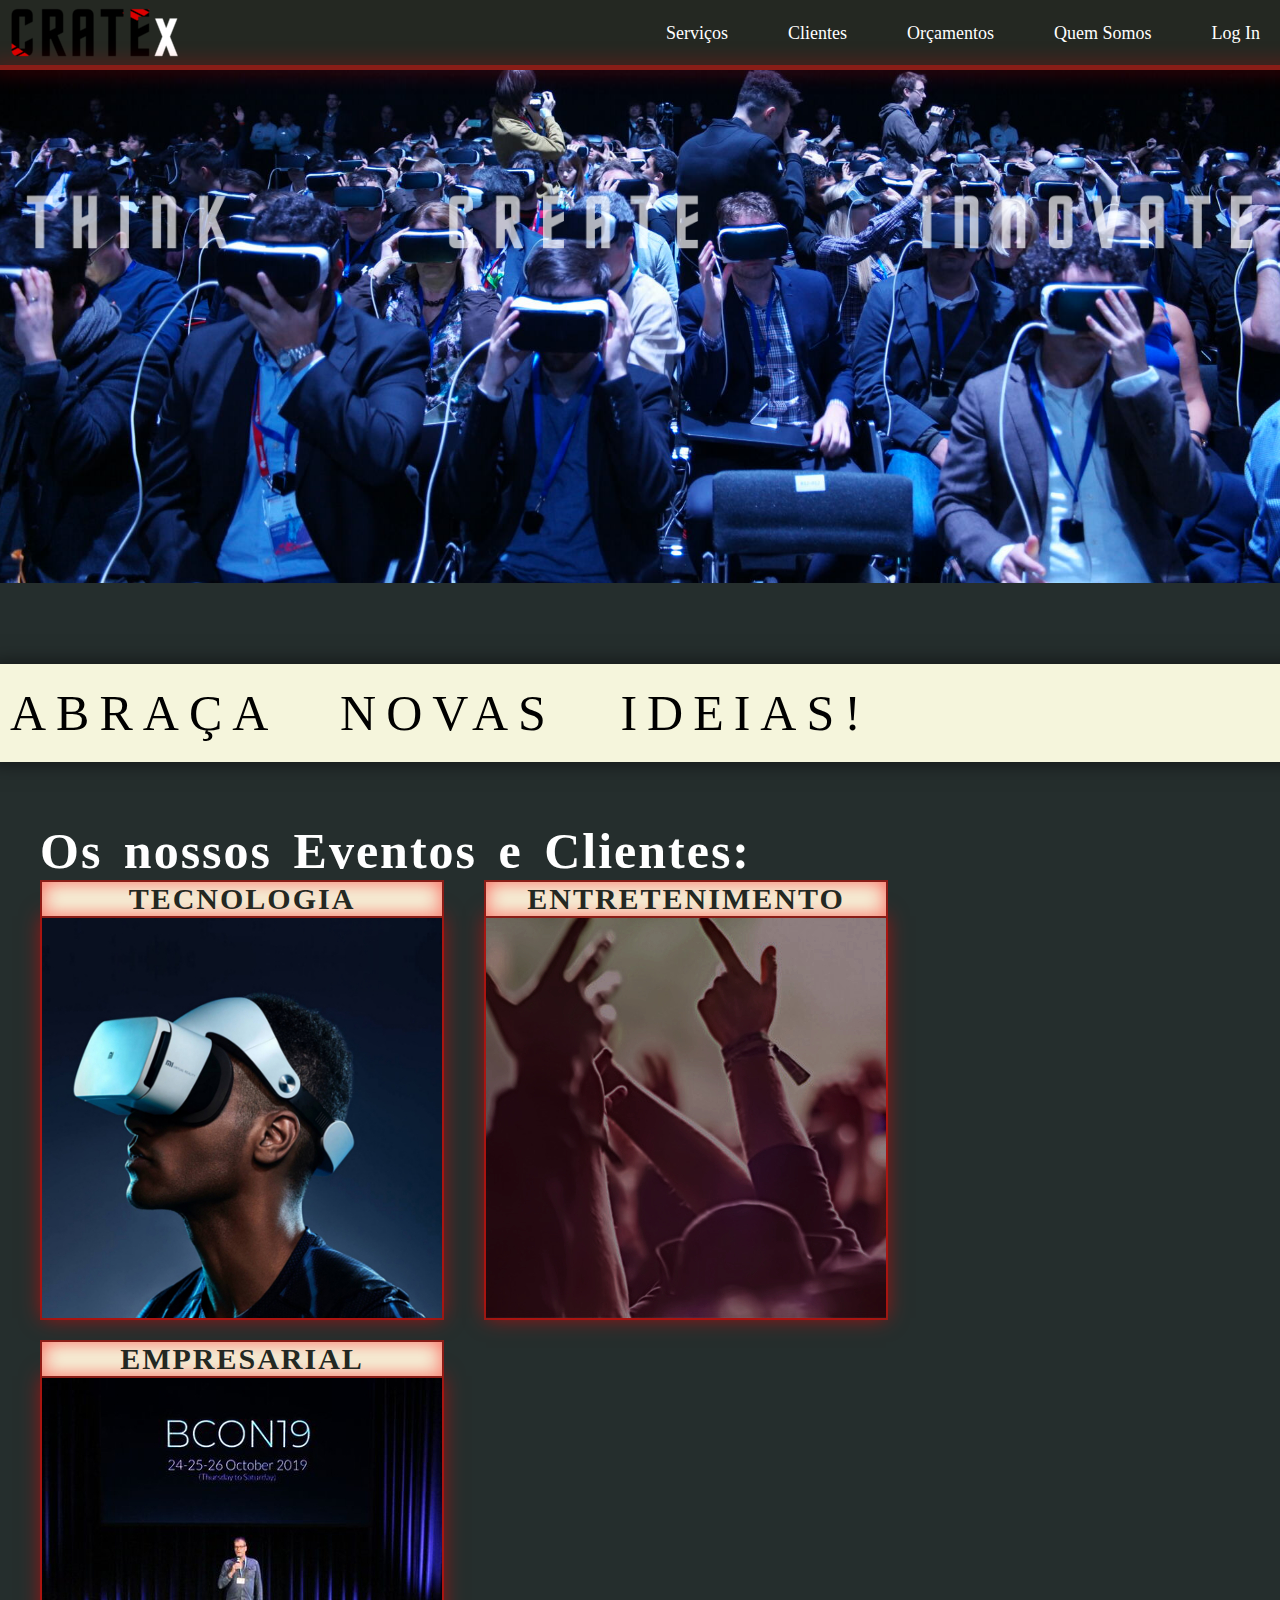
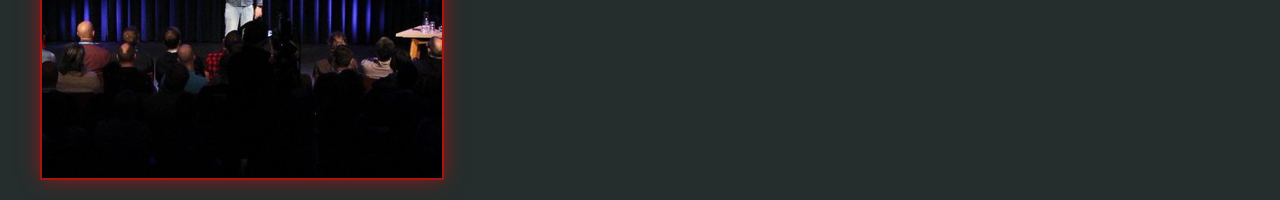
<file: Ednyan.github.io-master/index.html>
<!DOCTYPE html>
<html lang="">
<head>
    <meta charset="utf-8">
    <link type="text/css" rel="stylesheet" href="css/Website_css.css">
    <meta name="viewport" content="width=device-width, initial-scale=1.0">
    <title>CRATEx</title>
    <script src="css/jquery-3.2.1.js"></script>
</head>

<body>
    <div id=everything>
    <nav ><img id=transparentimage src="imgs/transparent_image.png" width=100% height=100%/>
            <div id="menu">
                <a class = "inicio" href="index.html"><img src="imgs/Smallimage.png" title="CRATEx"/></a>
                <a onclick="myFunction()">Log In</a>
                <a class="quemsomos" href="QuemSomos.html">Quem Somos</a>
                <a class="orcamentos" href="Orcamentos.html">Orçamentos</a>
                <a class="clientes" href="index.html#text">Clientes</a>
                <a class="servicos" href="index.html#dropdowns">Serviços</a>
            </div>
        <nav class=redline>
        </nav>
    </nav>
        <div id=image><img src="imgs/Think_Create_Innovate.png" width=100% height=100%/></div>
        <div class="slider">
            <figure>
            <div class="slide">
                <img src="slider/img.1.jpg"/>
            </div>
            <div class="slide">
                <img src="slider/img.2.jpg"/>
            </div>
            <div class="slide">
                <img src="slider/img.3.jpg"/>
            </div>
            <div class="slide">
                <img src="slider/img.4.png"/>
            </div>
            <div class="slide">
                <img src="slider/img.5.jpg"/>
            </div>
             <div class="slide">
                <img src="slider/img.6.jpg"/>
            </div>
             <div class="slide">
                <img src="slider/img.7.jpg"/>
            </div>
             <div class="slide">
                <img src="slider/img.8.jpg"/>
            </div>
            </figure>
        </div>
        <br>
        <div>
        <h1 id=insptext>ABRAÇA NOVAS <span id=novas>IDEIAS</span>!</h1>
        <h2 id=text> Os nossos Eventos e Clientes:</h2>
        </div>
        <div class="events">
            <div class="event" onmouseover="mouseover()" onmouseout="mouseout()" onclick="servicos1()">
                <div class=eventtitle>Tecnologia</div>
                <div class=eventimage id=img1><img src="imgs/img.11.jpg" onclick="servicos1()"/></div>
                <div></div>
            </div>
            <div class="event" onmouseover="mouseover2()" onmouseout="mouseout2()" onclick="servicos2()">
                <div class=eventtitle>Entretenimento</div>
                <div class=eventimage id=img2><img src="imgs/img.10.jpg"/></div>
                <div></div>
            </div>
            <div class="event" onmouseover="mouseover3()" onmouseout="mouseout3()" onclick="servicos3()">
                <div class=eventtitle>Empresarial</div>
                <div class=eventimage id=img3><img src="imgs/img.9.jpg"/></div>
            </div>
        
        </div>
        <div id=dropdowns>
            <div id=dropdown>
                Clientes: <br>
                Os nossos eventos de tecnologia são direcionados para ciêntistas, investigadores e para os mais curiosos que procuram conhecimento, ideias novas e motivação.
            </div>
            <div id=dropdown2 >
                Clientes: <br>
                Os nossos eventos de entretenimento são sobretudo direcionados para as camadas jovens, mas dependendo do foco do evento, este poderá ser para toda a gente.   
            </div>
            <div id=dropdown3>
                Clientes: <br>
                Os nossos eventos empresariais são direcionados para empreendedores, CEO's, quer de pequenas/médias empresas, quer de empresas de renome.
            </div>
            <div id=dropdown4>
                    <img onclick="servicos1()" id="cross_drop" src="imgs/cross.png" height=10/>
                    <div id=tectext>
                        <br>Serviços:<br>
                        Nos eventos tecnológicos a CRATEx disponibiliza para os seus clientes a possibilidade de escolherem o local do evento, a comida/bebida do evento, a alteração do horário de funcionamento do evento caso este não esteja de acordo com as necessidades do cliente.Além disso, tentaremos contactar através das nossas redes sociais o público mais relacionado com a ciência/tecnologia.<br>
                        A CRATEx garante:
                        <li>Organização;</li>
                        <li>Higiene;</li>
                        <li>Segurança;</li>
                        <li>Respeito (quer pelo cliente, como pelas pessoas envolvidas no evento).</li>
                    </div>
                    <div id=anteriores>
                        Imagens de eventos tecnológicos anteriores:
                        <div id=imagens1>
                            <div class=imagemdropdown>
                                <img id=get1 src="anteriores/img1.png" onclick="fullscreen1()"/>
                            </div>
                            <div class=imagemdropdown>
                                <img id=get2 src="anteriores/img2.png" onclick="fullscreen2()"/>
                            </div>
                            <div class=imagemdropdown>
                                <img id=get3 src="anteriores/img3.png" onclick="fullscreen3()"/>
                            </div>
                        </div>
                    
                    
                    </div>
                        
            </div>
            <div id=dropdown5>
                    <img onclick="servicos2()" id="cross_drop" src="imgs/cross.png" height=10/>
                    <div id=tectext>
                        <br>Serviços:<br>
                        Nos eventos de entretenimento a CRATEx disponibiliza para os seus clientes a possibilidade de escolherem o local do evento, a comida/bebida do evento, a alteração do horário de funcionamento do evento caso este não esteja de acordo com as necessidades do cliente.Além disso, tentaremos contactar através das nossas redes sociais as camadas mais jovens e procuramos/convidamos artistas e celebridades (DJ's, cantores, músicos, celebridades), a CRATEx, não consegue garantir que encontre artistas disponíveis.<br>
                        A CRATEx garante:
                        <li>Organização;</li>
                        <li>Higiene;</li>
                        <li>Segurança;</li>
                        <li>Respeito (quer pelo cliente, como pelas pessoas envolvidas no evento).</li>
                    </div>
                    <div id=anteriores>
                        Imagens de eventos de entretenimento anteriores:
                        <div id=imagens1>
                            <div class=imagemdropdown>
                                <img id=get4 src="anteriores/img4.png" onclick="fullscreen4()"/>
                            </div>
                            <div class=imagemdropdown>
                                <img id=get5 src="anteriores/img5.png" onclick="fullscreen5()"/>
                            </div>
                            <div class=imagemdropdown>
                                <img id=get6 src="anteriores/img6.png" onclick="fullscreen6()"/>
                            </div>
                        </div>
                    </div>
            </div>
            <div id=dropdown6>
                    <img onclick="servicos3()" id="cross_drop" src="imgs/cross.png" height=10/>
                    <div id=tectext>
                        <br>Serviços:<br>
                        Nos eventos empresariais a CRATEx disponibiliza para os seus clientes a possibilidade de escolherem o local do evento, a comida/bebida do evento, a alteração do horário de funcionamento do evento caso este não esteja de acordo com as necessidades do cliente. Este tipo de eventos pode-se tornar um pouco monótono, é por essa razão que a CRATEx oferece café grátis em máquinas presentes no evento.<br>
                        A CRATEx garante:
                        <li>Organização;</li>
                        <li>Higiene;</li>
                        <li>Segurança;</li>
                        <li>Respeito (quer pelo cliente, como pelas pessoas envolvidas no evento);</li>
                        <li>Café!</li>
                    </div>
                    <div id=anteriores>
                        Imagens de eventos empresariais anteriores:
                        <div id=imagens1>
                            <div class=imagemdropdown>
                                <img id=get7 src="anteriores/img7.png" onclick="fullscreen7()"/>
                            </div>
                            <div class=imagemdropdown>
                                <img id=get8 src="anteriores/img8.png" onclick="fullscreen8()"/>
                            </div>
                            <div class=imagemdropdown>
                                <img id=get9 src="anteriores/img9.png" onclick="fullscreen9()"/>
                            </div>
                        </div>
                    </div>      
                </div>
            </div>
        </div>
        <div class=fullimage_class id=fullimage1>
            <img id="cross_full" src="imgs/cross.png" onclick="fullscreen1()" height=10/>
            <img id=set src="anteriores/img1.png"/>
        </div>
        <div class=fullimage_class id=fullimage2>
            <img id="cross_full" src="imgs/cross.png" onclick="fullscreen2()" height=10/>
            <img id=set src="anteriores/img2.png"/>
        </div>
        <div class=fullimage_class id=fullimage3>
            <img id="cross_full" src="imgs/cross.png" onclick="fullscreen3()" height=10/>
            <img id=set src="anteriores/img3.png"/>
        </div>
        <div class=fullimage_class id=fullimage4>
            <img id="cross_full" src="imgs/cross.png" onclick="fullscreen4()" height=10/>
            <img id=set src="anteriores/img4.png"/>
        </div>
        <div class=fullimage_class id=fullimage5>
            <img id="cross_full" src="imgs/cross.png" onclick="fullscreen5()" height=10/>
            <img id=set src="anteriores/img5.png"/>
        </div>
        <div class=fullimage_class id=fullimage6>
            <img id="cross_full" src="imgs/cross.png" onclick="fullscreen6()" height=10/>
            <img id=set src="anteriores/img6.png"/>
        </div>
        <div class=fullimage_class id=fullimage7>
            <img id="cross_full" src="imgs/cross.png" onclick="fullscreen7()" height=10/>
            <img id=set src="anteriores/img7.png"/>
        </div>
        <div class=fullimage_class id=fullimage8>
            <img id="cross_full" src="imgs/cross.png" onclick="fullscreen8()" height=10/>
            <img id=set src="anteriores/img8.png"/>
        </div>
        <div class=fullimage_class id=fullimage9>
            <img id="cross_full" src="imgs/cross.png" onclick="fullscreen9()" height=10/>
            <img id=set src="anteriores/img9.png"/>
        </div>
    <div id="login" display="none" hidden>
            <nav class = titulo>Log in do CRATEx <img onclick="myFunction()" id="cross" src="imgs/cross.png" height=10/></nav>
            <br><br>
        <form>
            <div>
                <div class="formtext">
                    <label for="email">Email:</label>
                </div>
                <div>
                    <input type="email" id="email" placeholder=" ex: nome@example.com" required>
                </div>
                
                <br>
                    
                <div class="formtext">
                    <label for="password">Password:</label>
                </div>
                <div>
                    <input type="password" id="password" placeholder=" password" required>
                </div>
                
                <br>
                
                <div>
                    <input type="submit" id="loginbutton" value="Log In">
                </div>
            </div> 
        </form>
            <p>Não tem uma conta? Crie uma <b><a id= "aqui" target="_blank" href="signup.html">aqui</a></b></p>
    </div>     
            
    <script>
        function myFunction() {
            var login = document.getElementById("login");
            if (login.style.display === "block"){
                login.style.display = "none";
                $("#everything").css("filter", "none");
                $("#transparentimage").css("visibility", "hidden");
            }
            else{
                login.style.display = "block"; 
                $("#everything").css("filter", "blur(5px)");
                $("#transparentimage").css("visibility", "visible");
            }
            
        }
        var dropdown = document.getElementById("dropdown");
        var img1 = document.getElementById("img1");
            function mouseout(){
                $("#dropdown").css("visibility","hidden");
                $("#img1").css("filter","blur(0px)");
            }
            function mouseover(){
                $("#dropdown").css("visibility","visible");
                $("#img1").css("filter","blur(5px)");
            }
        var dropdown2 = document.getElementById("dropdown2");
        var img2 = document.getElementById("img2");
            function mouseout2(){
                $("#dropdown2").css("visibility","hidden");
                $("#img2").css("filter","blur(0px)");
            }
            function mouseover2(){
                $("#dropdown2").css("visibility","visible"); 
                $("#img2").css("filter","blur(5px)");
            }
        var dropdown3 = document.getElementById("dropdown3");
        var img3 = document.getElementById("img3");
            function mouseout3(){
                $("#dropdown3").css("visibility","hidden");
                $("#img3").css("filter","blur(0px)");
            }
            function mouseover3(){
                $("#dropdown3").css("visibility","visible");
                $("#img3").css("filter","blur(5px)");
            }
        var dropdown4 = document.getElementById("dropdown4");
        var dropdown5 = document.getElementById("dropdown5");
        var dropdown6 = document.getElementById("dropdown6");
        function servicos1() {
            var dropdown4 = document.getElementById("dropdown4");
            if (dropdown4.style.display === "block"){
                dropdown4.style.display = "none";
                $("#dropdown4").css("visibility", "hidden");
            }
            else{
                window.scrollBy(0, 500);
                dropdown4.style.display = "block";
                $("#dropdown4").css("visibility", "visible");
                dropdown5.style.display = "none"; 
                $("#dropdown5").css("visibility", "hidden");
                dropdown6.style.display = "none";
                $("#dropdown6").css("visibility", "hidden");
            }
            
        }
        function servicos2() {
            var dropdown5 = document.getElementById("dropdown5");
            if (dropdown5.style.display === "block"){
                dropdown5.style.display = "none";
                $("#dropdown5").css("visibility", "hidden");
            }
            else{
                window.scrollBy(0, 500);
                dropdown4.style.display = "none";
                $("#dropdown4").css("visibility", "hidden");
                dropdown5.style.display = "block"; 
                $("#dropdown5").css("visibility", "visible");
                dropdown6.style.display = "none";
                $("#dropdown6").css("visibility", "hidden");
            }
            
        }
        function servicos3() {
            var dropdown6 = document.getElementById("dropdown6");
            if (dropdown6.style.display === "block"){
                dropdown6.style.display = "none";
                $("#dropdown6").css("visibility", "hidden");
            }
            else{
                window.scrollBy(0, 500);
                dropdown4.style.display = "none";
                $("#dropdown4").css("visibility", "hidden");
                dropdown5.style.display = "none"; 
                $("#dropdown5").css("visibility", "hidden");
                dropdown6.style.display = "block";
                $("#dropdown6").css("visibility", "visible");
            }
        
        }
        function fullscreen1(){
            var full = document.getElementById("fullimage1");
            if (full.style.display === "block"){
                full.style.display = "none";
            }
            else{
                full.style.display = "block"; 
            }
        }
        function fullscreen2(){
            var full = document.getElementById("fullimage2");
            if (full.style.display === "block"){
                full.style.display = "none";
            }
            else{
                full.style.display = "block"; 
            }
        }
        function fullscreen3(){
            var full = document.getElementById("fullimage3");
            if (full.style.display === "block"){
                full.style.display = "none";
            }
            else{
                full.style.display = "block"; 
            }
        }
        function fullscreen4(){
            var full = document.getElementById("fullimage4");
            if (full.style.display === "block"){
                full.style.display = "none";
            }
            else{
                full.style.display = "block"; 
            }
        }
        function fullscreen5(){
            var full = document.getElementById("fullimage5");
            if (full.style.display === "block"){
                full.style.display = "none";
            }
            else{
                full.style.display = "block"; 
            }
        }
        function fullscreen6(){
            var full = document.getElementById("fullimage6");
            if (full.style.display === "block"){
                full.style.display = "none";
            }
            else{
                full.style.display = "block"; 
            }
        }
        function fullscreen7(){
            var full = document.getElementById("fullimage7");
            if (full.style.display === "block"){
                full.style.display = "none";
            }
            else{
                full.style.display = "block"; 
            }
        }
        function fullscreen8(){
            var full = document.getElementById("fullimage8");
            if (full.style.display === "block"){
                full.style.display = "none";
            }
            else{
                full.style.display = "block"; 
            }
        }
        function fullscreen9(){
            var full = document.getElementById("fullimage9");
            if (full.style.display === "block"){
                full.style.display = "none";
            }
            else{
                full.style.display = "block"; 
            }
        }

    </script>
</body>
    
<footer id= "footer">
    <!--<div>
        Cratex, Copyright © 2018-2019- Trabalho de TWEB- Direitos de autor reservados.O uso deste site significa o respeito e aceitação dos termos e das condições de segurança.
        
    </div>-->
</footer>
    
</html>
</file>
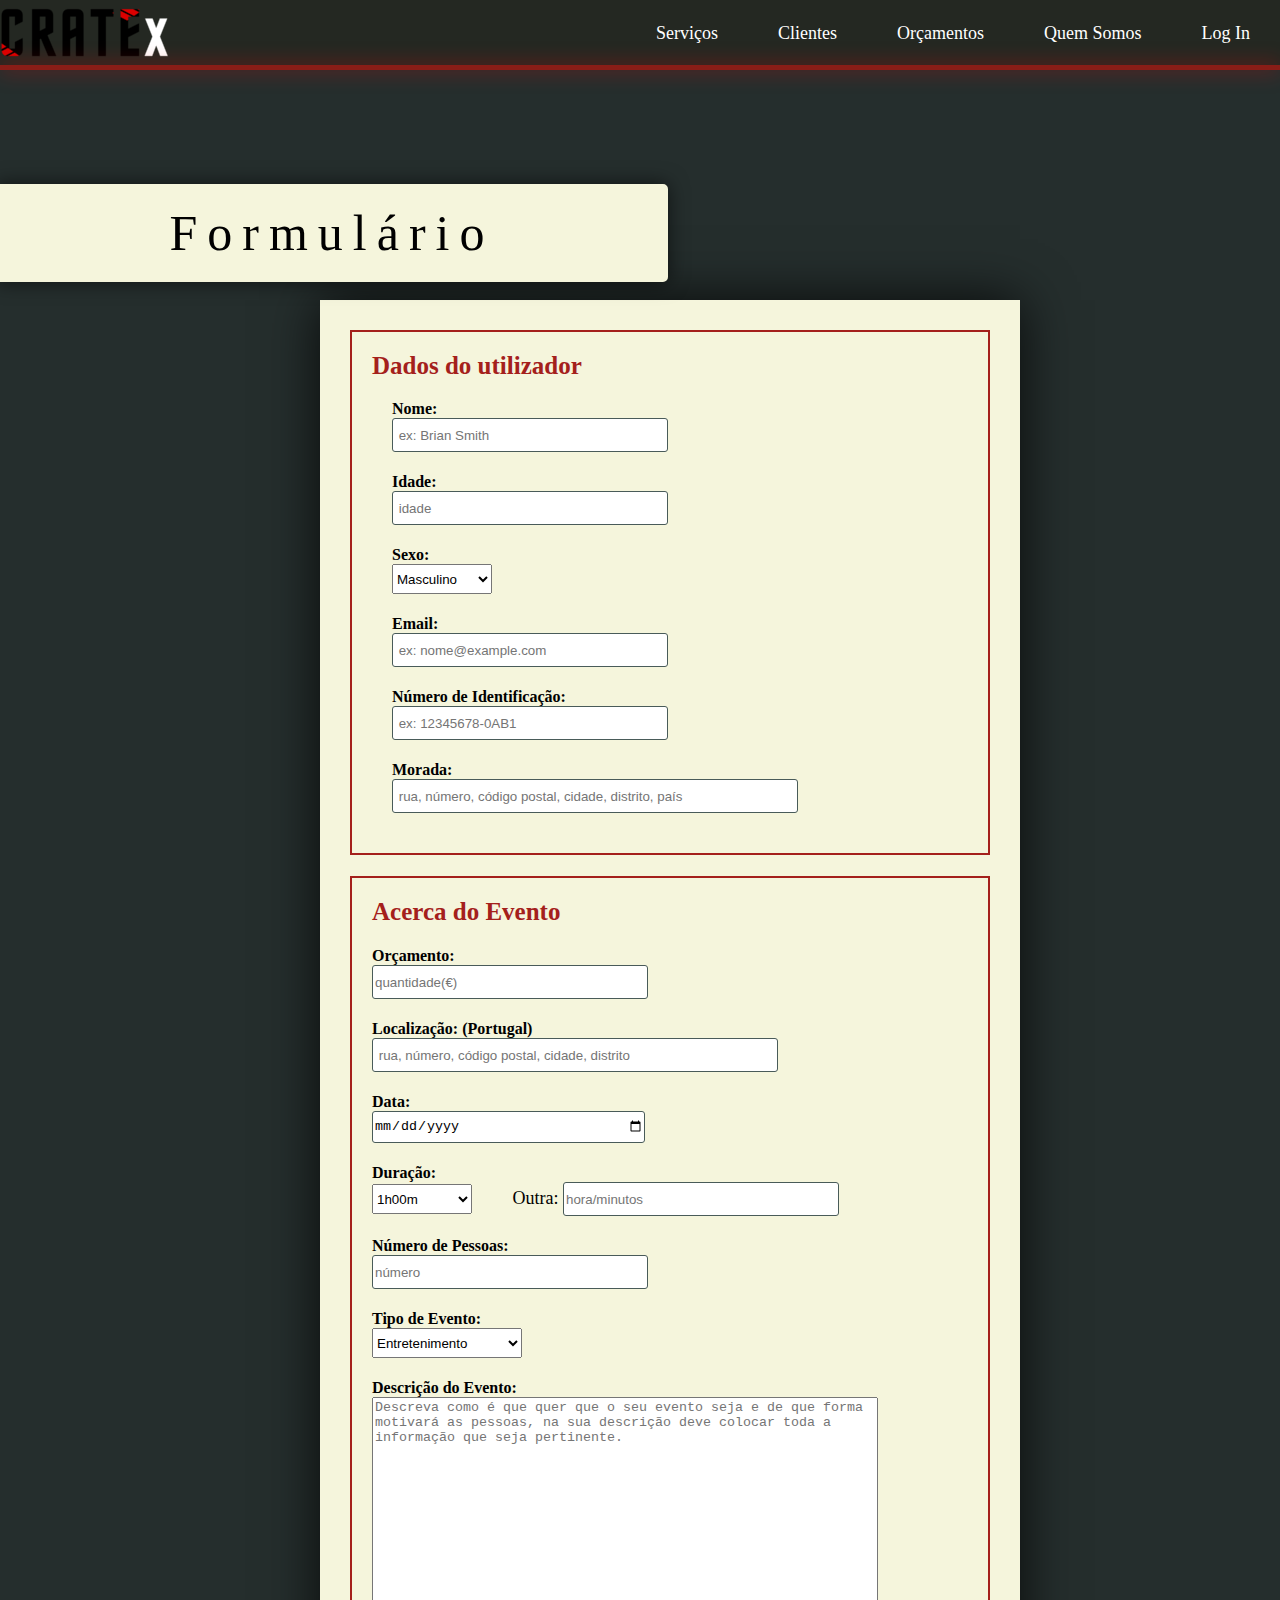
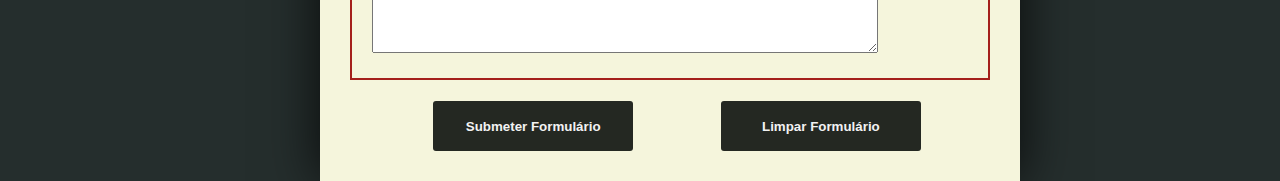
<file: Ednyan.github.io-master/Orcamentos.html>
<!DOCTYPE html>
<html lang="">
<head>
    <meta charset="utf-8">
    <link type="text/css" rel="stylesheet" href="css/orcamentos_css.css">
    <meta name="viewport" content="width=device-width, initial-scale=1.0">
    <title>CRATEx</title>
    <script src="css/jquery-3.2.1.js"></script>
</head>

<body>
    <div id=everything>
        <nav ><img id=transparentimage src="imgs/transparent_image.png" width=100% height=100%/>
                <div id="menu">
                    <a class = "inicio" href="index.html"><img src="imgs/Smallimage.png" title="CRATEx"/></a>
                    <a onclick="myFunction()">Log In</a>
                    <a class="quemsomos" href="QuemSomos.html">Quem Somos</a>
                    <a class="orcamentos" href="Orcamentos.html">Orçamentos</a>
                    <a class="clientes" href="index.html#text">Clientes</a>
                    <a class="servicos" href="index.html#dropdowns">Serviços</a>
                </div>
            <nav class=redline></nav>
        </nav>
        <h1 id=formtext>Formulário</h1>
        <div id=formulario>
            <form id=form onsubmit="concluido()">
            <div id=utilizador>
                <span id=utext>Dados do utilizador</span>
                <div id=formp>
                    <div class="formtext">
                        <label for="nome">Nome:</label>
                    </div>
                    <div>
                        <input type="text" id="nome" placeholder=" ex: Brian Smith" required>
                    </div>
                    <br>
                    <div class="formtext">
                        <label for="idade">Idade:</label>
                    </div>
                    <div>
                        <input min="16" max="130" type="number" id="idade" placeholder=" idade" required>
                    </div>

                    <br>

                    <div class="formtext">
                        <label for="sexo">Sexo:</label>
                    </div>
                    <select>
                          <option value="Masculino">Masculino</option>
                          <option value="Feminino">Feminino</option>
                          <option value="Outro">Outro</option>
                    </select>

                    <br><br>

                    <div class="formtext">
                        <label for="email">Email:</label>
                    </div>
                    <div>
                        <input type="email" id="email" placeholder=" ex: nome@example.com" required>
                    </div>

                    <br>
                    
                    <div class="formtext">
                        <label for="ident">Número de Identificação:</label>
                    </div>
                    <div>
                        <input type="text" id="ident" placeholder=" ex: 12345678-0AB1" required>
                    </div>
                    
                    <br>
                    
                    <div class="formtext">
                        <label for="morada">Morada:</label>
                    </div>
                    <div>
                        <input type="text" id="morada" placeholder=" rua, número, código postal, cidade, distrito, país" required>
                    </div>
                </div>
            </div>
                <br>
                <div id=utilizador>
                 <span id=utext>Acerca do Evento</span>  
                    <div class="formp">
                        <br>
                        <div class="formtext">
                            <label for="Orcamento">Orçamento:</label>
                        </div>
                        <div>
                            <input type="number" id="nome" placeholder="quantidade(€)" min="0" max="50000" required>
                        </div>
                        <br>
                        <div class="formtext">
                            <label for="local">Localização: (Portugal)</label>
                        </div>
                        <div>
                            <input type="text" id="morada" placeholder=" rua, número, código postal, cidade, distrito" required>
                        </div>
                        <br>
                        <div class="formtext">
                            <label for="data">Data:</label>
                        </div>
                        <div>
                            <input type="date" id="data" placeholder=" ex: nome@example.com" required>
                        </div>
                        <br>
                        <div class="formtext">
                            <label for="tempo">Duração:</label>
                        </div>
                        <div>
                            <select id="hora" onclick="hora()">
                                <option value="tempo1h">1h00m</option>
                                <option value="tempo1h30m">1h30m</option>
                                <option value="tempo2h">2h00m</option>
                                <option value="tempo2h30m">2h30m</option>
                                <option value="tempo3h">3h00m</option>
                                <option value="tempo3h30m">3h30m</option>
                                <option value="tempo4h">4h00m</option>
                            </select>
                            <label for="tempo">&emsp;&emsp;Outra:</label>
                            <input type="text" id="outrah" placeholder="hora/minutos">
                        </div>
                        <br>
                        <div class="formtext">
                            <label for="pessoas">Número de Pessoas:</label>
                        </div>
                        <div>
                            <input type="number" id="pessoas" placeholder="número" min="20" max="10000" required>
                        </div>
                        <br>
                        <div class="formtext">
                            <label for="tipo">Tipo de Evento:</label>
                        </div>
                        <div>
                            <select id="tipo" onclick="hora()">
                                <option value="ent">Entretenimento</option>
                                <option value="tec">Tecnológico</option>
                                <option value="emp">Empresarial</option>
                            </select>
                        </div>
                        
                        <br>
                        <div class="formtext">
                            <label for="desc">Descrição do Evento:</label>
                        </div>
                        <textarea requeired id="desc" name="comment" form="form" placeholder="Descreva como é que quer que o seu evento seja e de que forma motivará as pessoas, na sua descrição deve colocar toda a informação que seja pertinente."></textarea><br>
                        
                    </div>
                </div>
                <br>
                <div>
                    <input type="submit" id="formbutton" value="Submeter Formulário">
                    <input type="reset" id="formbutton" value="Limpar Formulário">
                </div>
        </form>
        </div>
    </div>
    <div id="login" display="none" hidden>
            <nav class = titulo>Log in do CRATEx <img onclick="myFunction()" id="cross" src="imgs/cross.png" height=10/></nav>
            <br><br>
        <form>
            <div>
                <div class="formtext">
                    <label for="email">Email:</label>
                </div>
                <div>
                    <input type="email" id="email" placeholder=" ex: nome@example.com" required>
                </div>
                
                <br>
                    
                <div class="formtext">
                    <label for="password">Password:</label>
                </div>
                <div>
                    <input type="password" id="password" placeholder=" password" required>
                </div>
                
                <br>
                
                <div>
                    <input type="submit" id="loginbutton" value="Log In">
                </div>
            </div> 
        </form>
            <p>Não tem uma conta? Crie uma <b><a id= "aqui" target="_blank" href="signup.html">aqui</a></b></p>
    </div>     
            
    <script>
        function myFunction() {
            var login = document.getElementById("login");
            if (login.style.display === "block"){
                login.style.display = "none";
                $("#everything").css("filter", "none");
                $("#transparentimage").css("visibility", "hidden");
            }
            else{
                login.style.display = "block"; 
                $("#everything").css("filter", "blur(5px)");
                $("#transparentimage").css("visibility", "visible");
            }
          
        }
        function concluido() {
                alert("Formulário Enviado!");
            }
    </script>
    
</body>
</html>
</file>
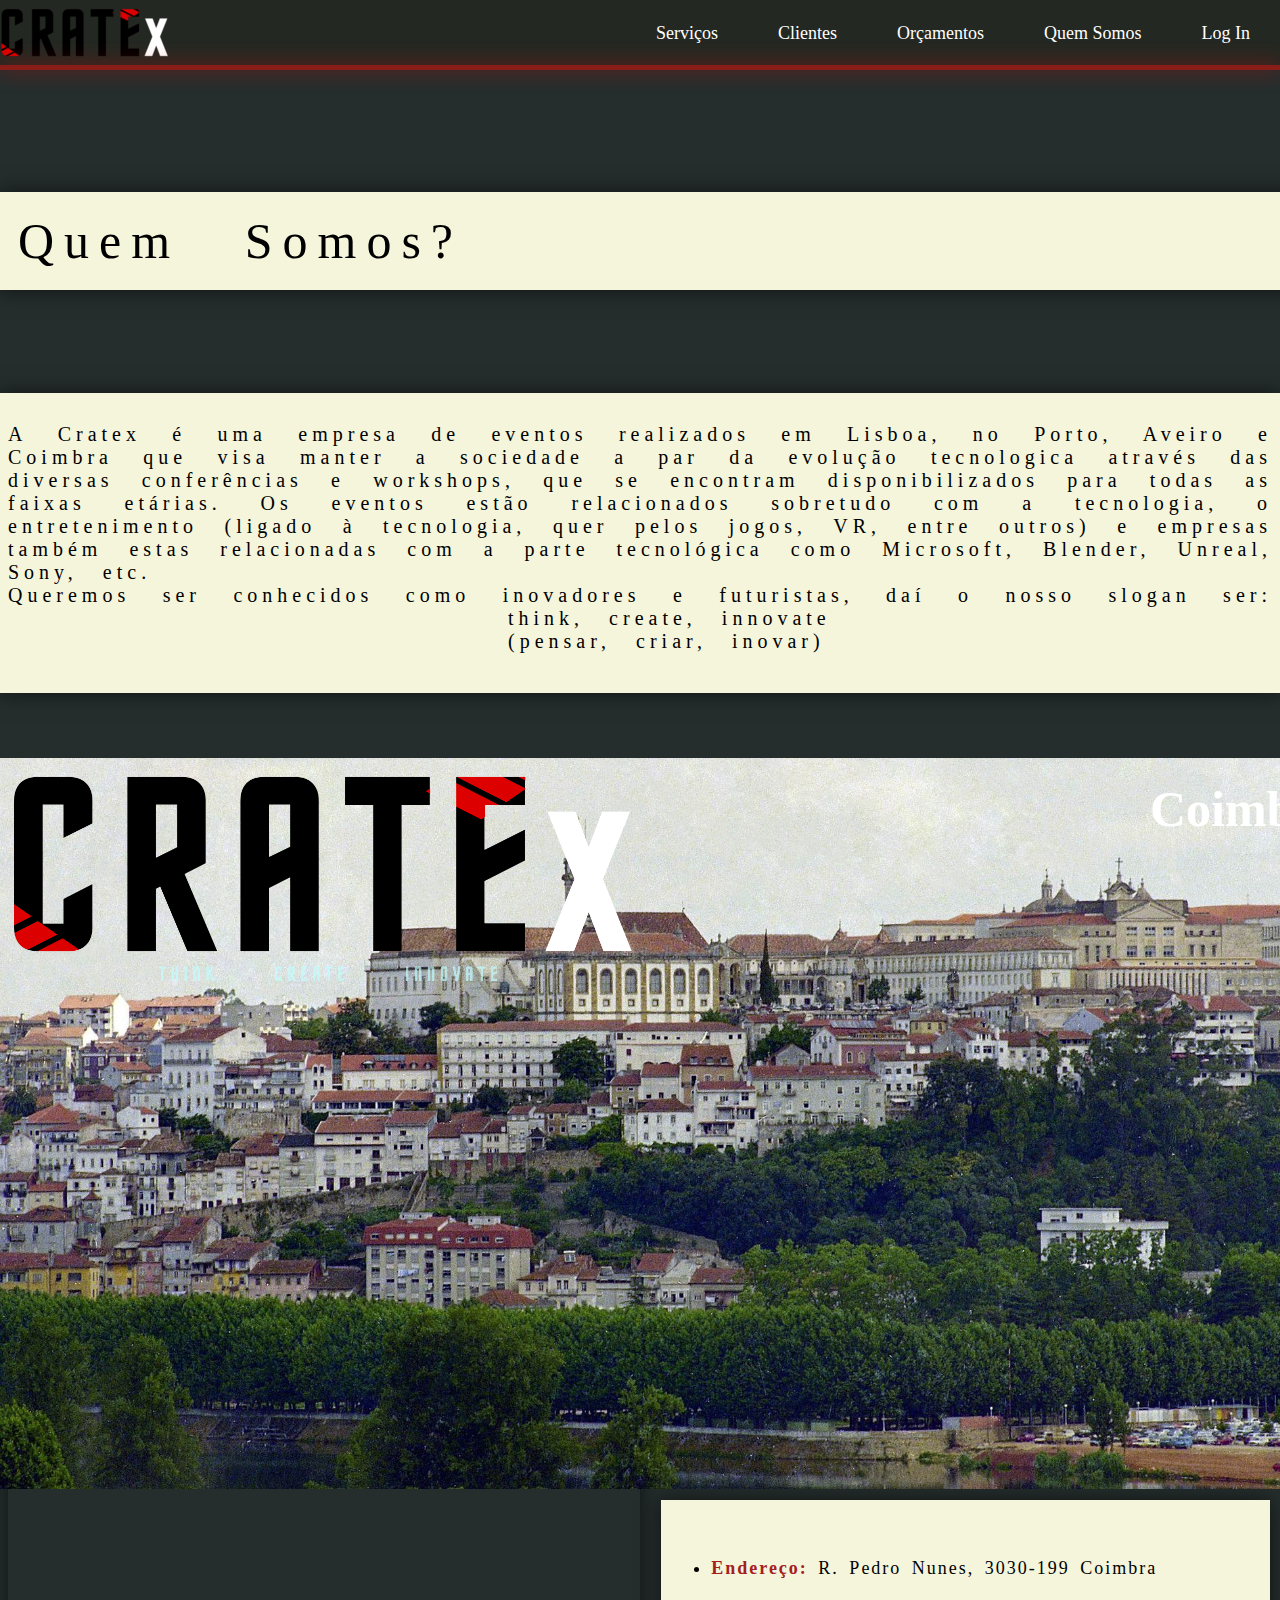
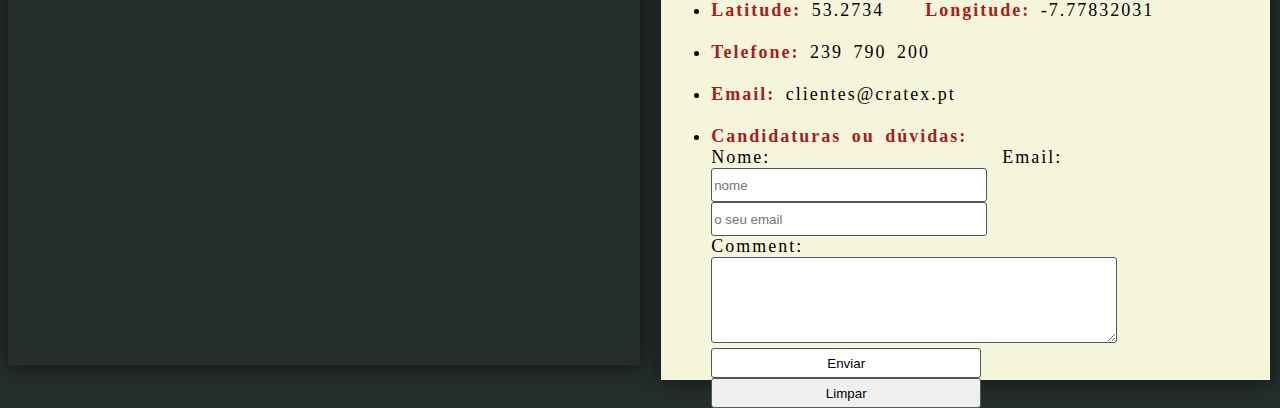
<file: Ednyan.github.io-master/QuemSomos.html>
<!DOCTYPE html>
<html lang="">
<head>
    <meta charset="utf-8">
    <link type="text/css" rel="stylesheet" href="css/quemsomos_css.css">
    <meta name="viewport" content="width=device-width, initial-scale=1.0">
    <title>CRATEx</title>
    <script src="css/jquery-3.2.1.js"></script>
</head>

<body>
    <div id=everything>
        <nav ><img id=transparentimage src="imgs/transparent_image.png" width=100% height=100%/>
                <div id="menu">
                    <a class = "inicio" href="index.html"><img src="imgs/Smallimage.png" title="CRATEx"/></a>
                    <a onclick="myFunction()">Log In</a>
                    <a class="quemsomos" href="index.html">Quem Somos</a>
                    <a class="orcamentos" href="Orcamentos.html">Orçamentos</a>
                    <a class="clientes" href="index.html#text">Clientes</a>
                    <a class="servicos" href="index.html#dropdowns">Serviços</a>
                </div>
            <nav class=redline></nav>
        </nav>
        <div class="slider">
            <figure>
            <div class="slide">
                <div class=locais> Coimbra</div>
                <img src="slider2/img.1.jpg"/>
            </div>
            <div class="slide">
                <div class=locais> Lisboa</div>
                <img src="slider2/img.2.jpg"/>
            </div>
            <div class="slide">
                <div class=locais> Porto</div>
                <img src="slider2/img.3.jpg"/>
            </div>
            <div class="slide">
                <div class=locais> Porto</div>
                <img src="slider2/img.4.jpg"/>
            </div>
            <div class="slide">
                <div class=locais> Coimbra</div>
                <img src="slider2/img.5.jpg"/>
            </div>
             <div class="slide">
                 <div class=locais> Porto</div>
                <img src="slider2/img.6.jpg"/>
            </div>
             <div class="slide">
                 <div class=locais> Lisboa</div>
                <img src="slider2/img.7.jpg"/>
            </div>
             <div class="slide">
                 <div class=locais> Aveiro</div>
                <img src="slider2/img.8.jpg"/>
            </div>
            </figure>
        </div>
        <h1 id=insptext>Quem Somos?</h1>
        <p id="sobre">A Cratex é uma empresa de eventos realizados em Lisboa, no Porto, Aveiro e Coimbra que visa manter a sociedade a par da evolução tecnologica através das diversas conferências e workshops, que se encontram disponibilizados para todas as faixas etárias. Os eventos estão relacionados sobretudo com a tecnologia, o entretenimento (ligado à tecnologia, quer pelos jogos, VR, entre outros) e empresas também estas relacionadas com a parte tecnológica como Microsoft, Blender, Unreal, Sony, etc.<br>Queremos ser conhecidos como inovadores e futuristas, daí o nosso slogan ser: &emsp;&emsp;&emsp;&emsp;&emsp;&emsp;&emsp;&emsp;&emsp;&emsp;&emsp;&emsp;&emsp;&emsp;&emsp;&emsp;&emsp;&emsp;&emsp;&emsp;think, create, innovate <br>&emsp;&emsp;&emsp;&emsp;&emsp;&emsp;&emsp;&emsp;&emsp;&emsp;&emsp;&emsp;&emsp;&emsp;&emsp;&emsp;&emsp;&emsp;&emsp;&emsp;(pensar, criar, inovar) </p>
        <img id=cratex src="imgs/CrateX%20(transparency).png" width=50% height=50%/>
        <p><br><br><br><br><br><br><br><br><br><br><br><br><br><br><br><br></p>
        <h1 id=insptext class=onde>Onde Estamos?</h1>
        <iframe src="https://maps.google.com/maps?width=100%&amp;height=600&amp;hl=en&amp;q=Instituto%20Superior%20de%20Engenharia%20de%20Coimbra%2C%20Rua%20Pedro%20Nunes%2C%20Coimbra+(Instituto%20Superior%20de%20Engenharia%20de%20Coimbra%2C%20Rua%20Pedro%20Nunes%2C%20Coimbra)&amp;ie=UTF8&amp;t=h&amp;z=17&amp;iwloc=B&amp;output=embed" width="600" height="450" frameborder="0" style="border:0"></iframe>
        <div id="mapa">
            <ul>
            <li>
                <span id="ad">Endereço: </span> R. Pedro Nunes, 3030-199 Coimbra
            </li>
                <br>
            <li>
                <span id="ad">Latitude: </span> 53.2734 &emsp; <span id="ad">Longitude: </span> -7.77832031
            </li>
                <br>
            <li>
                <span id="ad">Telefone: </span> 239 790 200
            </li>
                <br>
            <li>
                <span id="ad">Email: </span> clientes@cratex.pt
            </li>
                <br>
            <li id=candidatura>
                <span id="ad">Candidaturas ou dúvidas:</span>
                <form action="mailto:clientes@cratex.pt" method="post" enctype="text/plain" id=formcand>
                Nome: &emsp;&emsp;&emsp;&emsp;&emsp;&emsp;&emsp;&emsp;&emsp;&emsp;&ensp;
                Email:<br>
                <input type="text" name="name" placeholder="nome">
                <input type="email" name="mail" placeholder="o seu email"><br>
                Comment:<br>
                <textarea id="textareaform" name="comment" form="formcand"></textarea><br>
                <input id="butao" type="submit" value="Enviar">
                <input id="butao" type="reset" value="Limpar">
                </form>
            </li>
        </ul>
        </div>
    </div>
    <div id="login" display="none" hidden>
            <nav class = titulo>Log in do CRATEx <img onclick="myFunction()" id="cross" src="imgs/cross.png" height=10/></nav>
            <br><br>
        <form>
            <div>
                <div class="formtext">
                    <label for="email">Email:</label>
                </div>
                <div>
                    <input type="email" id="email" placeholder=" ex: nome@example.com" required>
                </div>
                
                <br>
                    
                <div class="formtext">
                    <label for="password">Password:</label>
                </div>
                <div>
                    <input type="password" id="password" placeholder=" password" required>
                </div>
                
                <br>
                
                <div>
                    <input type="submit" id="loginbutton" value="Log In">
                </div>
            </div> 
        </form>
            <p>Não tem uma conta? Crie uma <b><a id= "aqui" target="_blank" href="signup.html">aqui</a></b></p>
    </div>     
            
    <script>
        function myFunction() {
            var login = document.getElementById("login");
            if (login.style.display === "block"){
                login.style.display = "none";
                $("#everything").css("filter", "none");
                $("#transparentimage").css("visibility", "hidden");
            }
            else{
                login.style.display = "block"; 
                $("#everything").css("filter", "blur(5px)");
                $("#transparentimage").css("visibility", "visible");
            }
            
        }
    </script>
</body>
</html>
</file>
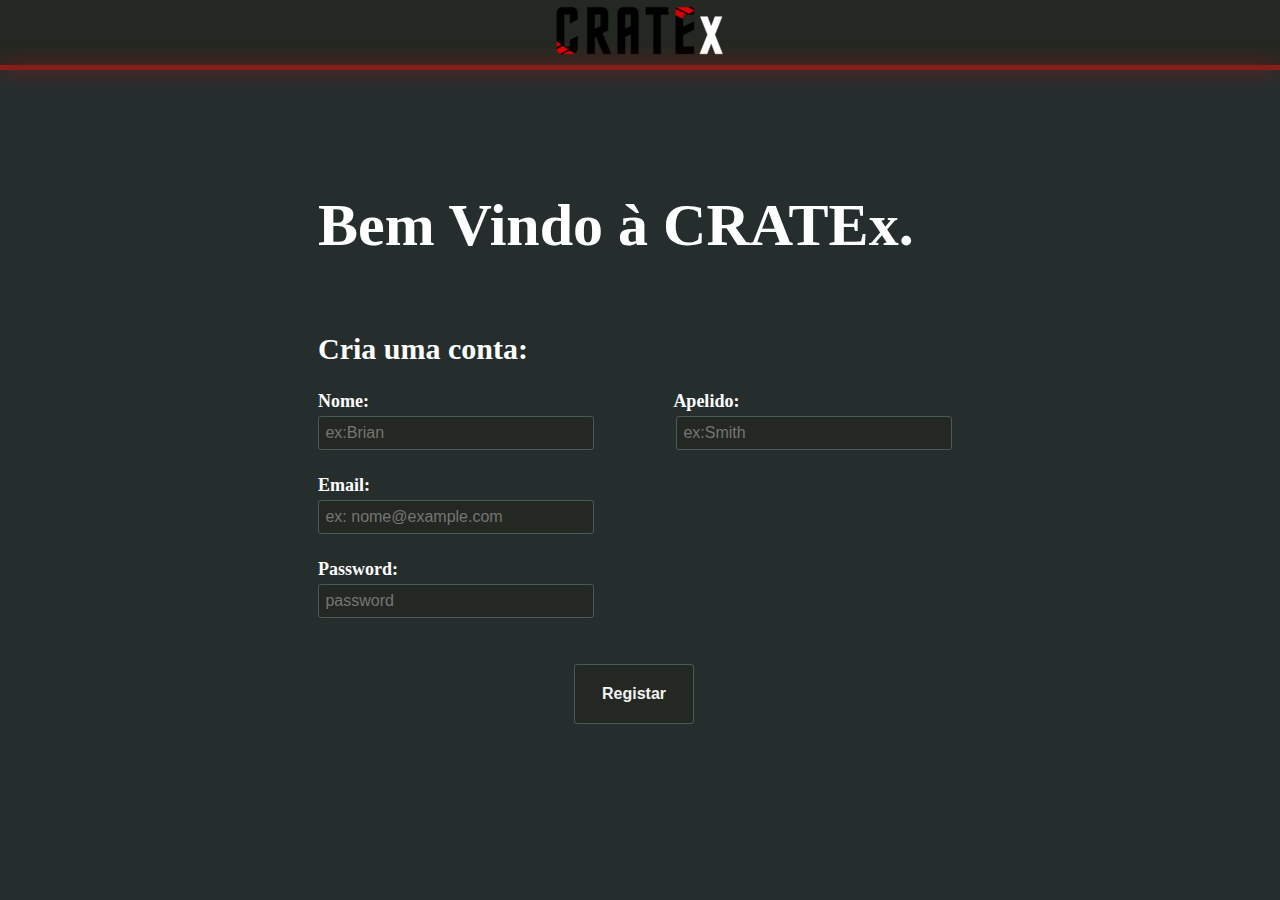
<file: Ednyan.github.io-master/signup.html>
<!DOCTYPE html>
<html lang="">
<head>
    <meta charset="utf-8">
    <link type="text/css" rel="stylesheet" href="css/signup_css.css">
    <meta name="viewport" content="width=device-width, initial-scale=1.0">
    <title>CRATEx</title>
    <script src="css/jquery-3.2.1.js"></script>
</head>

<body onbeforeunload= "deletethis()">
   <div id=everything >
        <!-- Barra do menu -->
        <nav>
            <div id="menu">
                <a href="index.html"><img class = "inicio" src="imgs/Smallimage.png"/></a>
            </div>
        </nav>
        <nav id=redline>
        </nav>


        <!-- Tabela com o registo -->
        <table style="width: 650px" align="center">
            <tr>
            <th id="welcome"><br><br>Bem Vindo à CRATEx.</th>
            </tr>

        <div>
            <form onsubmit="myFunction()">
                <div id="signup">
                    <tr>
                    <th id="contatext"><br><br>Cria uma conta:</th>
                    </tr>
                    <tr>
                    <th class="formtext">
                        <label for="nome"><br>Nome:</label>
                    </th>
                    <th>
                        <label for="apelido"><br><span id="apelido">Apelido:</span></label>
                    </th>
                    </tr>
                    <tr>    
                    <th class="formtextapelido">
                       <input type="text" id="primeiro" placeholder=" ex:Brian" required>
                    </th>
                    <th>
                       <input type="text" id="ultimo" placeholder=" ex:Smith" required>
                    </th>
                    </tr>
                    <tr>
                    <th class="formtext">
                        <label for="email"><br>Email:</label>
                    </th>
                    </tr>
                    <tr>
                    <th>
                        <input type="email" id="email" placeholder=" ex: nome@example.com" required>
                    </th>
                    </tr>
                    <br>
                    <tr>   
                    <th class="formtext">
                        <br> <label for="password">Password:</label>
                    </th>
                    </tr>
                    <tr>
                    <th>
                        <input type="password" id="password" placeholder=" password" minlength="8" maxlength="16" pattern="(?=.*\d)(?=.*[a-z])(?=.*[A-Z]).{8,16}" required>
                    </th>
                    </tr>
                    <br>
                    <tr>
                    <th>
                        <br><br> <input type="submit" id="loginbutton" value="Registar">
                    </th>
                    </tr>
                </div> 
            </form>
        </div>
        </table>
    </div>
    <!-- Popup signup concluido -->
    
    <!-- Script do registo concluído -->
    
    
        <script>
            
            function myFunction() {
                alert("Registo Concluido!");
            }
            
        </script>
    
</body>
</html>
</file>
<file: Ednyan.github.io-master/css/Website_css.css>
body{
    font-family: Calibri;
    font-size: 18px;
    overflow-x:hidden;
    background-color: #252E2D;
    cursor: default;
    height: 1700px;
}


nav{
    position:absolute;
    top: -10px;
    left: -10px;
    right: 0px;
    padding-left: 20px;
    padding-right: 10px;
    padding-top: 10px;
    background-color: #242822;
    width: 100%;
    height: 70px;
    z-index: 11;
}
.redline{
    position:absolute;
    top: 75px;
    left: 0px;
    right: 0px;
    padding-top: 0px;
    background-color: #891d17;
    width: 100%;
    height: 5px;
    box-shadow: 0px 0px 20px rgba(255, 0, 0, 0.6);
    z-index: 12;
}

#menu a{
    display: flex;
    background-color: #242822;
    color: white;
    margin: 0;
    overflow: hidden; 
    list-style: none;
    padding: 23px;
    padding-left: 30px;
    padding-right: 30px;
    float: right;
    
}

#menu a:hover{
    background-color: #0a0b0a;
    cursor: pointer;
}
#menu .inicio:hover{
    background-color: #242822;    
}

#menu a[class="inicio"]{
    margin-top: 7px;
    padding: 0px;
    float: left;
}
.quemsomos{
    text-decoration: none;
}
.orcamentos{
    text-decoration: none;
}
.clientes{
    text-decoration: none;
}
.servicos{
    text-decoration: none;
}


#login{
    width: 600px;
    height: 300px;
    position: fixed;
    align-self: center;
    vertical-align: middle;
    top: 50%;
    left: 50%;
    transform: translate(-50%, -25%);
    box-shadow: 0px 10px 50px rgba(0, 0, 0, 0.6);
    overflow: hidden;
    padding: 30px;
    border-radius: 5px;
    background-color: #f2f2f2;
    padding: 30px;
    z-index: 22;
}
#login .titulo{
    font-weight: 600;
    height: 50px;
    color: #1a1c1c;
    line-height: 50px;
    background-color: white;
    text-align: center;
    font-size: 28px;
}

div .formtext{
    font-weight: bold;
    font-size: 16px;
}
div input{
    border-radius: 3px;
    border-style: solid;
    border-color: #495b59;
    border-width: thin;
    width: 270px;
    height: 30px;
}
div input:focus{
    outline: none;
    border: 1px #891d17 solid;
    background-color: rgba(137,29,23, 0.1);
}
div input:valid{
    background-color: white;
}
#loginbutton{
    width: 80px;
    height: 50px;
    font-weight: bold;
    color: #f2f2f2;
    border: inherit;
    background-color: #242822;
    cursor: pointer;
}
#loginbutton:hover{
    border: 1px solid #A4201B;
    box-shadow: 0px 0px 50px rgba(255, 0, 0, 0.6);
}

#aqui{
    text-decoration: none;
    color: #252E2D;
}
#aqui:hover{
    border-bottom: 3px solid #A4201B;
    text-shadow: 0px 0px 50px rgba(255, 0, 0, 0.6);
    cursor: pointer;
}
#cross{
    position: absolute;
    right: 30px;
    top: 20px;
}
#cross:hover{
    cursor: pointer;
    box-shadow: 0px 0px 50px rgba(255, 0, 0, 0.8);
}
#everything{
}
#transparentimage{
    position: absolute;
    visibility: hidden;
    z-index: 21;
}


/* Slider */

.slider{
    position: relative;
    top: -150px;
    left: -10px;
    overflow: hidden;
    width: 1019%;
    height: 100%;
    z-index: 9;
}
.slider figure div{
    width: 10%;
    float: left; 
}
.slider figure img{
    width:100%;
    height: 100%;
    float: left;  
}
.slider figure{
    position: relative;
    width: 100%;
    margin: 0;
    left: 0;
    animation:30s animaçoes infinite;
}
@keyframes animaçoes{
    0%{
        left: 0%;
    }
    10%{
        left: 0%;
    }
    12%{
        left: -10%;
    }
    22%{
        left: -10%;
    }
    24%{
        left:-20%;
    }
    34%{
        left: -20%;
    }
    36%{
        left: -30%;
    }
    46%{
        left: -30%;
    }
    48%{
        left: -40%;
    }
    58%{
        left: -40%;
    }
    60%{
       left: -50%; 
    }
    70%{
        left: -50%;
    }
    72%{
       left: -60%; 
    }
    82%{
        left: -60%;
    }
    84%{
       left: -70%; 
    }
    94%{
        left: -70%;
    }

}
#image{
    position: absolute;
    top: 20%;
    z-index: 10;
}
#insptext{
    position: absolute;
    background-color: beige;
    width: 100%;
    left: -10px;
    border: 20px beige solid;
    top: 630px;
    float: left;
    color: black;
    font-size: 50px;
    font-weight: lighter;
    word-spacing: 42px;
    letter-spacing: 10px;
    box-shadow:0px 0px 20px rgba(0, 0, 0, 0.6);
    z-index: 15;
}
#novas:hover{
    font-weight: 500;
    color: #891d17;
}
#text{
    position: absolute;
    top: 780px;
    left: 40px;
    color: white;
    font-size: 50px;
    font-weight: bold;
    word-spacing: 7px;
    letter-spacing: 2px;
    z-index: 13;
}
.events{
    position: absolute;
    top: 880px;
    width: 100%;
    left: 0px;
    display: flex;
    margin-left: 20px;
    margin-right: 20px;
    flex-wrap: wrap;
    z-index: 14;
}
.event{
    min-width: 400px;
    max-width: 29.5%;
    margin: 20px;
    margin-top: 0px; 
    width: 33.333%;
    background-color: beige;
    border: 2px #891d17 solid;
    box-shadow: inset 0px 0px 20px rgba(255, 0, 0, 0.6);
    z-index: 14;
}
.eventtitle{
    text-transform: uppercase;
    letter-spacing: 2px;
    color: #242822;
    text-align: center;
    font-size: 30px;
    font-weight: 800;
    font-family: Horizon BT Condensed;
    cursor: pointer;
}
.eventimage{
    height: 400px;
    overflow: hidden;
    border-top: 2px #891d17 solid;
    box-shadow: 0px 0px 20px rgba(255, 0, 0, 0.6);
    z-index: 13;
}
#dropdown{
    display: flex;
    visibility: hidden;
    font-weight: 100;
    color:beige;
    margin: 35px;
    text-align: justify;
    width: 27%;
    z-index: 15;
}
#dropdown2{
    display: flex;
    visibility: hidden;
    font-weight: 100;
    color:beige;
    margin: 45px;
    text-align: justify;
    width: 27%;
    z-index: 15;
}
#dropdown3{
    display: flex;
    visibility: hidden;
    font-weight: 100;
    color:beige;
    margin: 35px;
    text-align: justify;
    width: 27%;
    z-index: 15;
}
#dropdown4{
    visibility: hidden;
    display: none;
    position: absolute;
    top: 430px;
    left: -10px;
    width: 95.5%;
    height: 300px;
    min-width: 400px;
    background-image: radial-gradient(#071839, #010816);
    color: white;
    border: 2px #891d17 solid;
    margin: 30px;
    box-shadow:inset 0px 0px 20px rgba(255, 0, 0, 0.6);
    z-index: 15;
}
#dropdown5{
    visibility: hidden;
    display: none;
    position: absolute;
    top: 430px;
    left: -10px;
    width: 95.5%;
    height: 300px;
    min-width: 400px;
    background-image: radial-gradient(#071839, #010816);
    color: white;
    border: 2px #891d17 solid;
    margin: 30px;
    box-shadow: inset 0px 0px 20px rgba(255, 0, 0, 0.6);
    z-index: 15;
}
#dropdown6{
    visibility: hidden;
    display: none;
    position: absolute;
    top: 430px;
    left: -10px;
    width: 95.5%;
    height: 300px;
    min-width: 400px;
    background-image: radial-gradient(#071839, #010816);
    color: white;
    border: 2px #891d17 solid;
    margin: 30px;
    box-shadow: inset 0px 0px 20px rgba(255, 0, 0, 0.6);
    z-index: 15;
}
#dropdowns{
    position: absolute;
    top: 920px;
    width: 100%;
    height: 400px;
    left: 0px;
    display: flex;
    margin-left: 20px;
    margin-right: 20px;
    flex-wrap: wrap;
    z-index: 14;
}
#cross_drop{
    position: absolute;
    right: 15px;
    top: 15px;
    cursor: pointer;
}
#tectext{
    padding-left: 30px;
    padding-right: 30px;
    z-index: 20;
}
#tectext li{
    padding-left: 50px;
    z-index: 20;
}
#anteriores{
    position: absolute;
    left: 770px;
    top: 130px;
}
#imagens1{
    display: inline-flex;
}
.imagemdropdown img{
    width: 80%;
    height: 85%;
}
.imagedrodown{
    margin: 10px;
}
.fullimage_class{
    display: none;
    width: 600px;
    height: 300px;
    position: fixed;
    top: 100px;;
    left: 33.333%;
    z-index: 20;
}
#fullimage1{
    
}
#fullimage2{
    
}
#fullimage3{
    
}
#fullimage4{
    
}
#fullimage5{
    
}
#fullimage6{
    
}
#fullimage7{
    
}
#fullimage8{
    
}
#fullimage9{
    
}
#cross_full{
    position: absolute;
    right: 220px;
    top: 15px;
    cursor: pointer;
}
</file>
<file: Ednyan.github.io-master/css/orcamentos_css.css>
body{
    font-family: Calibri;
    font-size: 18px;
    overflow-x:hidden;
    background-color: #252E2D;
}


nav{
    position:absolute;
    top: 0px;
    left: 0px;
    right: 0px;
    background-color: #242822;
    width: 100%;
    height: 70px;
    z-index: 11;
}
.redline{
    position:absolute;
    top: 65px;
    left: 0px;
    right: 0px;
    background-color: #891d17;
    width: 100%;
    height: 5px;
    box-shadow: 0px 0px 20px rgba(255, 0, 0, 0.6);
    z-index: 12;
}

#menu a{
    display: flex;
    background-color: #242822;
    color: white;
    margin: 0;
    overflow: hidden; 
    list-style: none;
    padding: 23px;
    padding-left: 30px;
    padding-right: 30px;
    float: right;
    
}

#menu a:hover{
    background-color: #0a0b0a;
    cursor: pointer;
}
#menu .inicio:hover{
    background-color: #242822;    
}

#menu a[class="inicio"]{
    margin-top: 7px;
    padding: 0px;
    float: left;
}
.quemsomos{
    text-decoration: none;
}
.orcamentos{
    text-decoration: none;
}
.clientes{
    text-decoration: none;
}
.servicos{
    text-decoration: none;
}

#login{
    width: 600px;
    height: 300px;
    position: fixed;
    align-self: center;
    vertical-align: middle;
    top: 50%;
    left: 50%;
    transform: translate(-50%, -25%);
    box-shadow: 0px 10px 50px rgba(0, 0, 0, 0.6);
    overflow: hidden;
    padding: 30px;
    border-radius: 5px;
    background-color: #f2f2f2;
    padding: 30px;
}
#login .titulo{
    font-weight: 600;
    height: 50px;
    color: #1a1c1c;
    line-height: 50px;
    background-color: white;
    text-align: center;
    font-size: 28px;
}

div .formtext{
    font-weight: bold;
    font-size: 16px;
}
div input{
    border-radius: 3px;
    border-style: solid;
    border-color: #495b59;
    border-width: thin;
    width: 270px;
    height: 30px;
}
div input:focus{
    outline: none;
    border: 1px #891d17 solid;
    background-color: rgba(137,29,23, 0.1);
}
div input:valid{
    background-color: white;
}
#loginbutton{
    width: 80px;
    height: 50px;
    font-weight: bold;
    color: #f2f2f2;
    border: inherit;
    background-color: #242822;
    cursor: pointer;
}
#loginbutton:hover{
    border: 1px solid #A4201B;
    box-shadow: 0px 0px 50px rgba(255, 0, 0, 0.6);
}

#aqui{
    text-decoration: none;
    color: #252E2D;
}
#aqui:hover{
    border-bottom: 3px solid #A4201B;
    text-shadow: 0px 0px 50px rgba(255, 0, 0, 0.6);
    cursor: pointer;
}
#cross{
    position: absolute;
    right: 15px;
    top: 10px;
}
#cross:hover{
    cursor: pointer;
    box-shadow: 0px 0px 50px rgba(255, 0, 0, 0.8);
}
#everything{
    
}
#transparentimage{
    position: absolute;
    visibility: hidden;
}
#formtext{
    position: relative;
    background-color: beige;
    width: 50%;
    left: -12px;
    border: 20px beige solid;
    border-radius: 5px;
    top: 150px;
    color: black;
    font-size: 50px;
    text-align: center;
    font-weight: lighter;
    word-spacing: 42px;
    letter-spacing: 10px;
    box-shadow:0px 0px 20px rgba(0, 0, 0, 0.6);
    z-index: 10;
}
#formulario{
    position: absolute;
    padding: 30px;
    top: 300px;
    left: 25%;
    background-color: beige;
    width: 50%;
    box-shadow: 0px 0px 50px rgba(0, 0, 0, 0.8);
    z-index: 9;
}
select{
    width: 100px;
    height: 30px;
}
#utilizador{
    padding: 20px;
    border: 2px #A4201B solid;
}
#utext{
    color: #A4201B;
    font-weight: bold;
    font-size: 25px;
}
#formp{
    padding: 20px;
}
#morada{
    width: 400px;
}
#formbutton{
    margin-left: 13%;
    width: 200px;
    height: 50px;
    font-weight: bold;
    color: #f2f2f2;
    border: inherit;
    background-color: #242822;
    cursor: pointer;
}
#formbutton:hover{
    border: 1px solid #A4201B;
    box-shadow: 0px 0px 50px rgba(255, 0, 0, 0.6);    
}
#tipo{
    width: 150px;
}
#desc{
    width: 500px;
    height: 250px;
}
</file>
<file: Ednyan.github.io-master/css/quemsomos_css.css>
body{
    font-family: Calibri;
    font-size: 18px;
    /*overflow-x:hidden;*/
    background-color: #252E2D;
}


nav{
    position:absolute;
    top: 0px;
    left: 0px;
    right: 0px;
    background-color: #242822;
    width: 100%;
    height: 70px;
    z-index: 11;
}
.redline{
    position:absolute;
    top: 65px;
    left: 0px;
    right: 0px;
    background-color: #891d17;
    width: 100%;
    height: 5px;
    box-shadow: 0px 0px 20px rgba(255, 0, 0, 0.6);
    z-index: 12;
}

#menu a{
    display: flex;
    background-color: #242822;
    color: white;
    margin: 0;
    overflow: hidden; 
    list-style: none;
    padding: 23px;
    padding-left: 30px;
    padding-right: 30px;
    float: right;
    
}

#menu a:hover{
    background-color: #0a0b0a;
    cursor: pointer;
}
#menu .inicio:hover{
    background-color: #242822;    
}

#menu a[class="inicio"]{
    margin-top: 7px;
    padding: 0px;
    float: left;
}
.quemsomos{
    text-decoration: none;
}
.orcamentos{
    text-decoration: none;
}
.clientes{
    text-decoration: none;
}
.servicos{
    text-decoration: none;
}

#login{
    width: 600px;
    height: 300px;
    position: fixed;
    align-self: center;
    vertical-align: middle;
    top: 50%;
    left: 50%;
    transform: translate(-50%, -25%);
    box-shadow: 0px 10px 50px rgba(0, 0, 0, 0.6);
    overflow: hidden;
    padding: 30px;
    border-radius: 5px;
    background-color: #f2f2f2;
    padding: 30px;
}
#login .titulo{
    font-weight: 600;
    height: 50px;
    color: #1a1c1c;
    line-height: 50px;
    background-color: white;
    text-align: center;
    font-size: 28px;
}

div .formtext{
    font-weight: bold;
    font-size: 16px;
}
div input{
    border-radius: 3px;
    border-style: solid;
    border-color: #495b59;
    border-width: thin;
    width: 270px;
    height: 30px;
}
div input:focus{
    outline: none;
    border: 1px #891d17 solid;
    background-color: rgba(137,29,23, 0.1);
}
div input:valid{
    background-color: white;
}
#loginbutton{
    width: 80px;
    height: 50px;
    font-weight: bold;
    color: #f2f2f2;
    border: inherit;
    background-color: #242822;
    cursor: pointer;
}
#loginbutton:hover{
    border: 1px solid #A4201B;
    box-shadow: 0px 0px 50px rgba(255, 0, 0, 0.6);
}

#aqui{
    text-decoration: none;
    color: #252E2D;
}
#aqui:hover{
    border-bottom: 3px solid #A4201B;
    text-shadow: 0px 0px 50px rgba(255, 0, 0, 0.6);
    cursor: pointer;
}
#cross{
    position: absolute;
    right: 15px;
    top: 10px;
}
#cross:hover{
    cursor: pointer;
    box-shadow: 0px 0px 50px rgba(255, 0, 0, 0.8);
}
#everything{
    
}
#transparentimage{
    position: absolute;
    visibility: hidden;
}
#insptext{
    position: relative;
    background-color: beige;
    width: 100%;
    left: -10px;
    border: 20px beige solid;
    top: 150px;
    float: left;
    color: black;
    font-size: 50px;
    font-weight: lighter;
    word-spacing: 42px;
    letter-spacing: 10px;
    box-shadow:0px 0px 20px rgba(0, 0, 0, 0.6);
}
#sobre{
    position: relative;
    background-color: beige;
    width: 100%;
    left: -10px;
    border: 20px beige solid;
    top: 200px;
    float: left;
    color: black;
    font-size: 20px;
    font-weight: lighter;
    text-align: justify;
    border: 10px;
    padding: 10px;
    padding-bottom: 40px;
    padding-top: 30px;
    word-spacing: 15px;
    letter-spacing: 5px;
    box-shadow:0px 0px 20px rgba(0, 0, 0, 0.6);
}
#cratex{
    position: relative;
    top: 230px;
    z-index: 10;
}
iframe{
    position: relative;
    top: 150px;
    width:50%;
    height: 500px;
    box-shadow: 0px 0px 20px rgba(0, 0, 0, 0.6);
}
#mapa{
    position: absolute;
    top: 1500px;
    right: 10px;
    display: inline-flex;
    box-shadow: 0px 0px 20px rgba(0, 0, 0, 0.6);
    width: 46%;
    height:430px;
    background-color: beige;
    word-spacing: 4px;
    letter-spacing: 2px;
    padding: 10px;
    padding-top: 40px;
}
#ad{
    color: #A4201B;
    word-spacing: 4px;
    letter-spacing: 2px;
    font-weight: 600;
}
ul{
   display: table-column;
}
#textareaform{
    width: 400px;
    height: 80px;
    border-radius: 3px;
    border-style: solid;
    border-color: #495b59;
    border-width: thin;
}
#textareaform:focus{
    outline: none;
    border: 1px #891d17 solid;
}
#butao:hover{
    border: 1px solid #A4201B;
    box-shadow: 0px 0px 50px rgba(255, 0, 0, 0.6);
}

.slider{
    position: absolute;
    top: 700px;
    left: 0px;
    overflow: hidden;
    width: 1015%;
    height: 100%;
    z-index: 9;
}
.slider figure div{
    width: 10%;
    float: left; 
}
.slider figure img{
    width:100%;
    height: auto;
    float: left;  
}
.slider figure{
    position: relative;
    width: 100%;
    margin: 0;
    left: 0;
    animation:30s animaçoes infinite;
}
@keyframes animaçoes{
    0%{
        left: 0%;
    }
    10%{
        left: 0%;
    }
    12%{
        left: -10%;
    }
    22%{
        left: -10%;
    }
    24%{
        left:-20%;
    }
    34%{
        left: -20%;
    }
    36%{
        left: -30%;
    }
    46%{
        left: -30%;
    }
    48%{
        left: -40%;
    }
    58%{
        left: -40%;
    }
    60%{
       left: -50%; 
    }
    70%{
        left: -50%;
    }
    72%{
       left: -60%; 
    }
    82%{
        left: -60%;
    }
    84%{
       left: -70%; 
    }
    94%{
        left: -70%;
    }

}
.locais{
    position: relative;
    left: 1150px;
    top: 80px;
    font-size: 50px;
    color: white;
    font-weight: bold;
    z-index: 15;
}
</file>
<file: Ednyan.github.io-master/css/signup_css.css>
body{
    font-family: Calibri;
    font-size: 18px;
    background-color: #252E2D;
}


nav{
    position:absolute;
    top: 0px;
    left: 0px;
    right: 0px;
    background-color: #242822;
    width: 100%;
    height: 70px;
}
#redline{
    position:absolute;
    top: 65px;
    left: 0px;
    right: 0px;
    background-color: #891d17;
    width: 100%;
    height: 5px;
    box-shadow: 0px 0px 20px rgba(255, 0, 0, 0.6);
}
a img:hover{
    cursor: pointer;
}
a img{
    display: block;
    margin-left: auto;
    margin-right: auto;
    padding-top: 5px;
}
table{
}

#welcome{
    text-align: center;
    font-size: 60px;
    font-family: Calibri;
    color: white;
    font-weight: bold;
}

#contatext{
    text-align: left;
    font-size: 30px;
    font-family: Calibri;
    color: white;
    font-weight: bold;
}

form{
    position: absolute;
    margin-left: auto;
    margin-right: auto;
    left: 100px;
    top: 50px;
}
label{
    color: white;
}
th{
    float: left;
}
#signup .formtext{
    font-weight: bold;
    font-size: 16px;
}
input{
    border-radius: 3px;
    border-style: solid;
    border-color: #495b59;
    background-color: #242822;
    border-width: thin;
    width: 270px;
    height: 30px;
    font-size: 16px;
    color: white;
    font-weight: 300;
}
input:focus{
    outline: none;
    border: 1px #891d17 solid;
    background-color: rgba(137,29,23, 0.1);
}

#loginbutton{
    width: 120px;
    height: 60px;
    border-style: solid;
    border-color: #495b59;
    font-weight: bold;
    color: #f2f2f2;
    background-color: #242822;
    cursor: pointer;
    margin-left: 16em;
    
}
#loginbutton:hover{
    border: 1px solid #A4201B;
    box-shadow: 0px 0px 50px rgba(255, 0, 0, 0.6);
}
th [class="formtextapelido"]{
    color:black;
    padding-left:20px;
}
#ultimo{
    margin-left: 5em;
}
#apelido{
    margin-left: 16.8em;
}

#signupconcluido{
    width: 600px;
    height: 300px;
    position: fixed;
    align-self: center;
    vertical-align: middle;
    top: 50%;
    left: 50%;
    transform: translate(-50%, -25%);
    box-shadow: 0px 10px 50px rgba(0, 0, 0, 0.6);
    overflow: hidden;
    padding: 30px;
    border-radius: 5px;
    background-color: #f2f2f2;
    padding: 30px;
}
</file>
